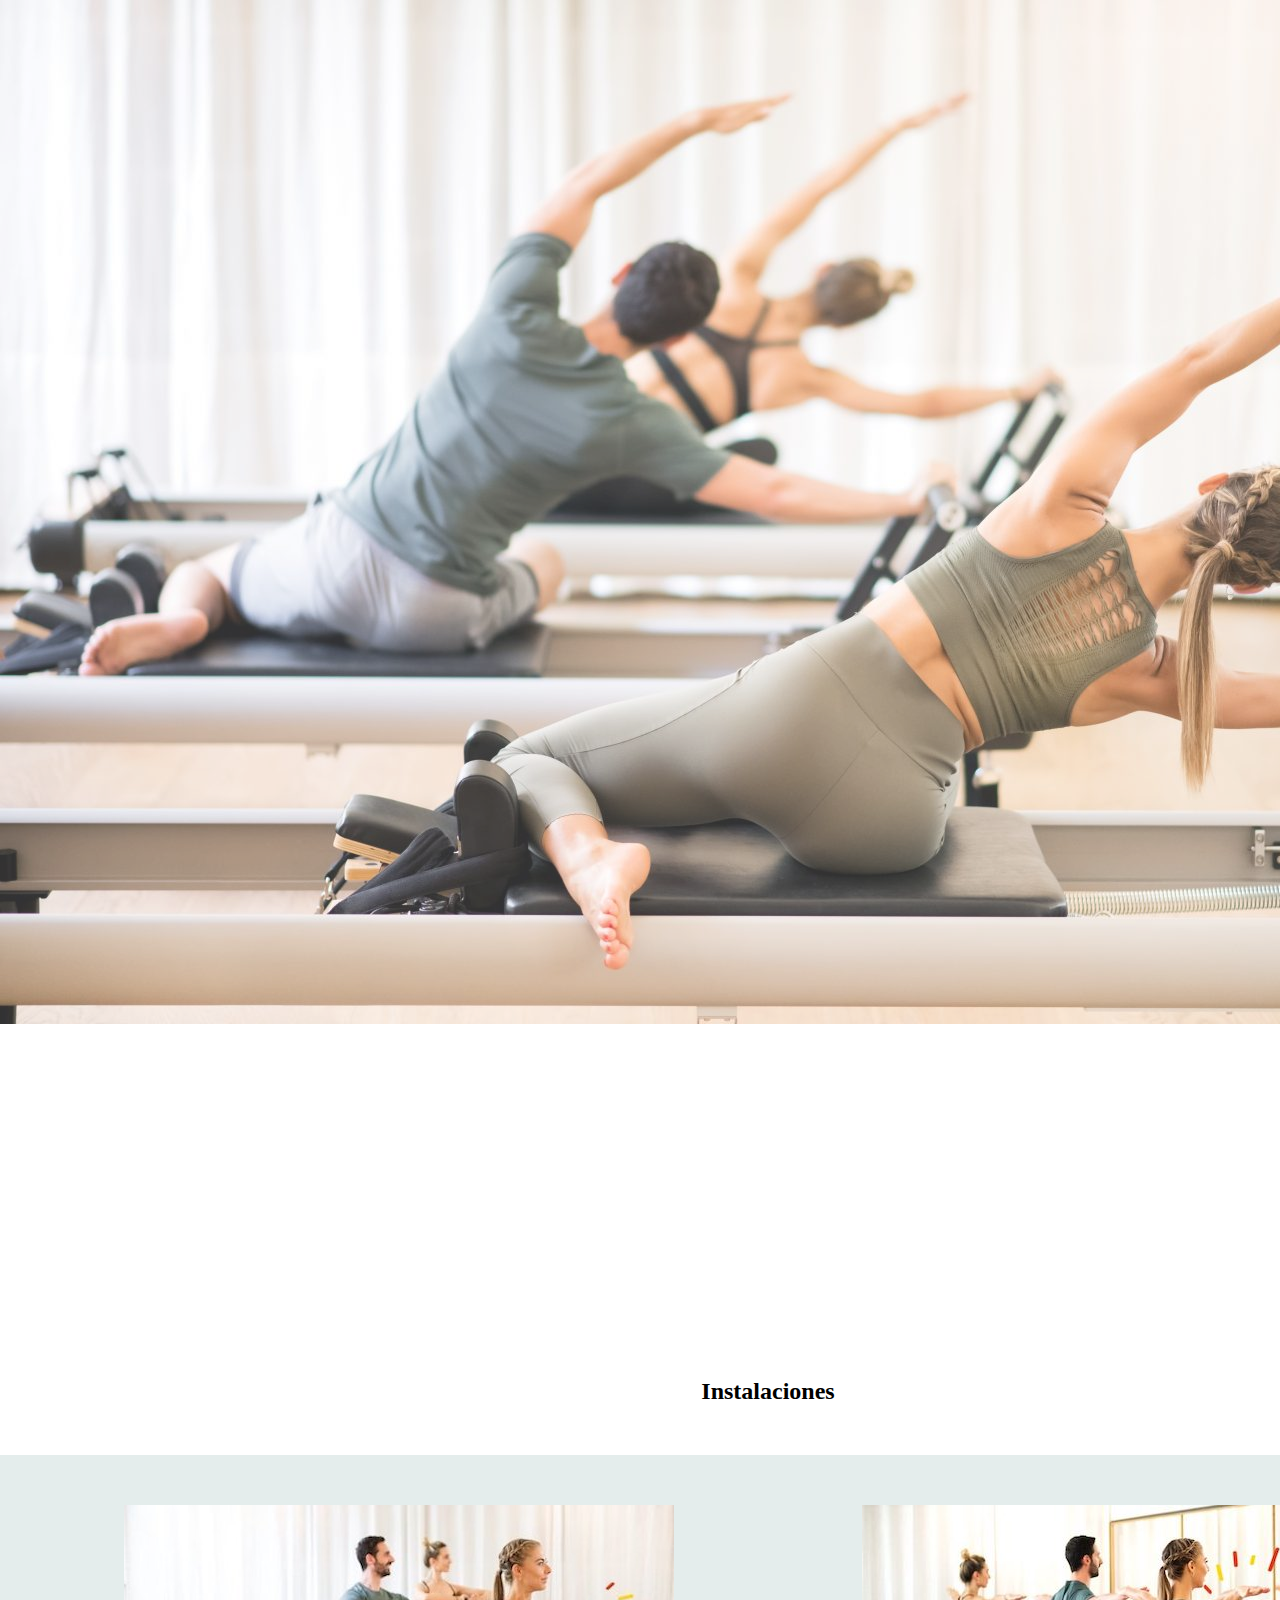
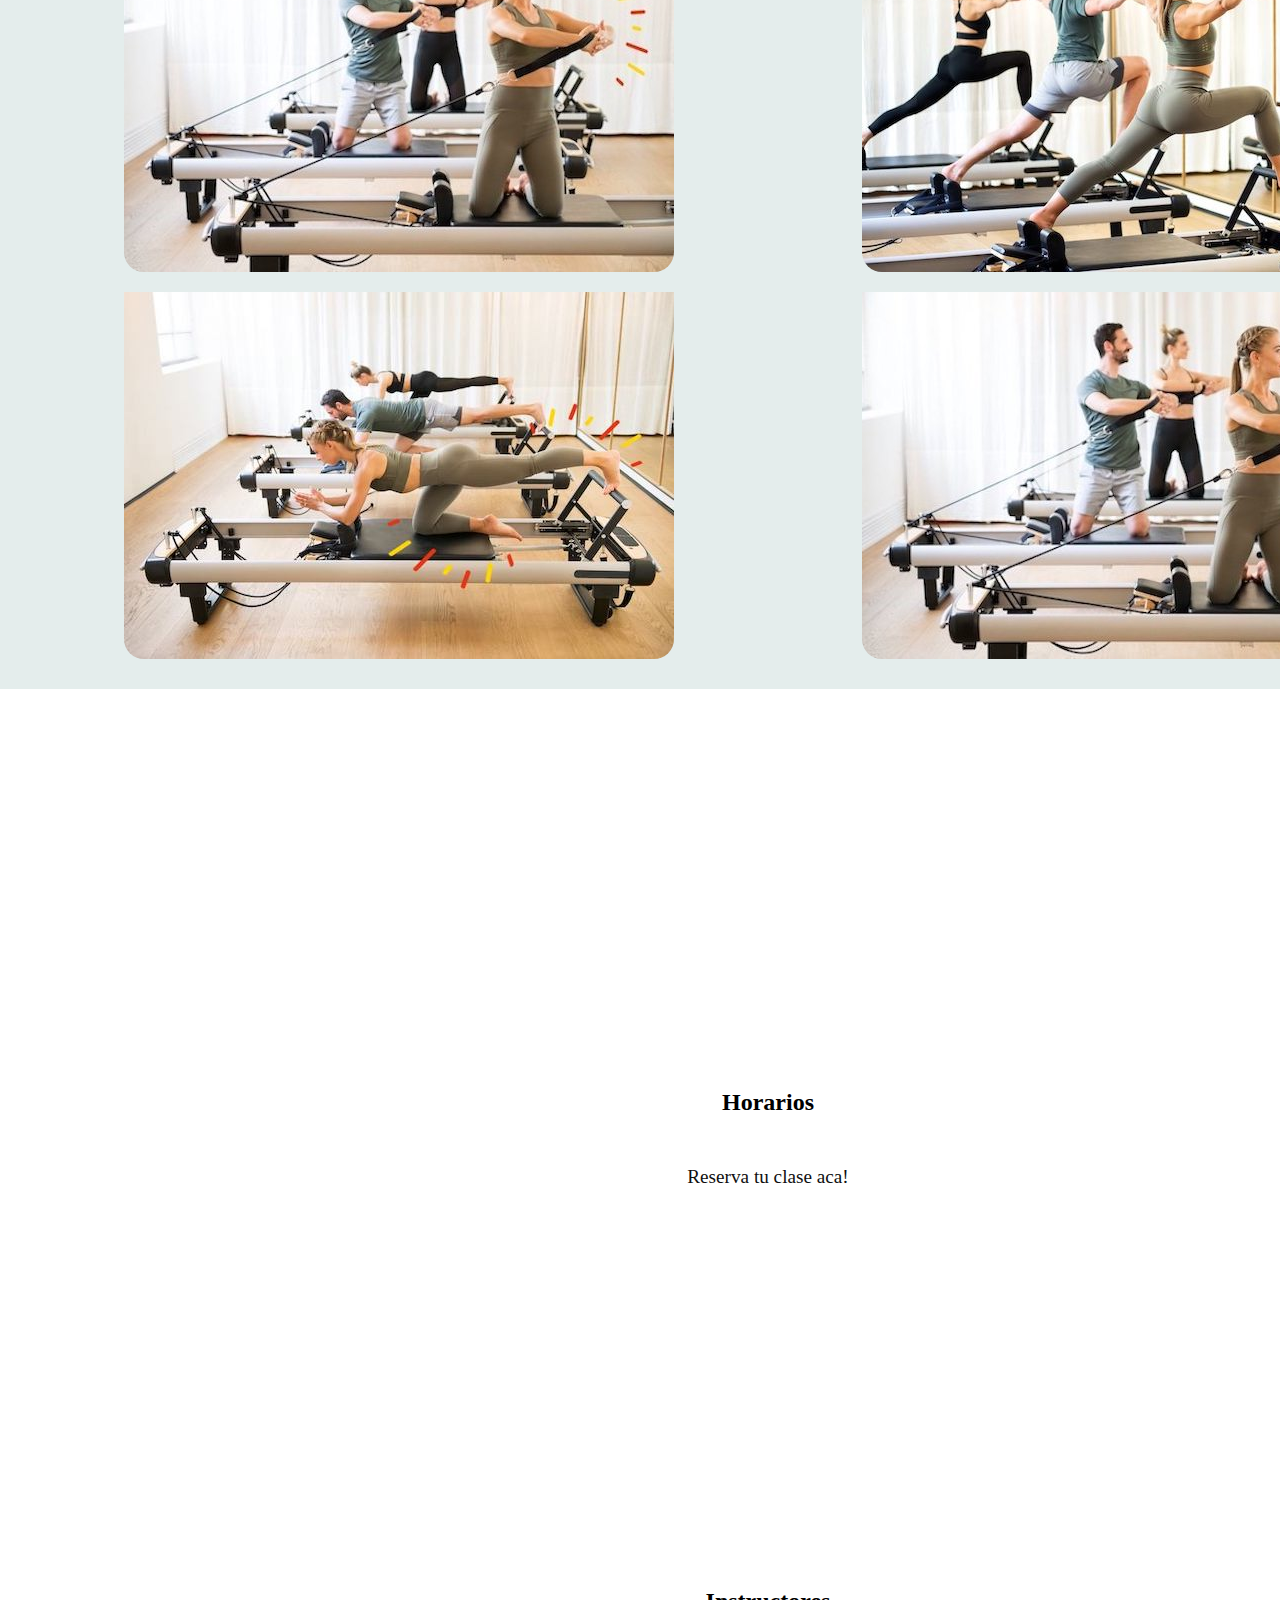
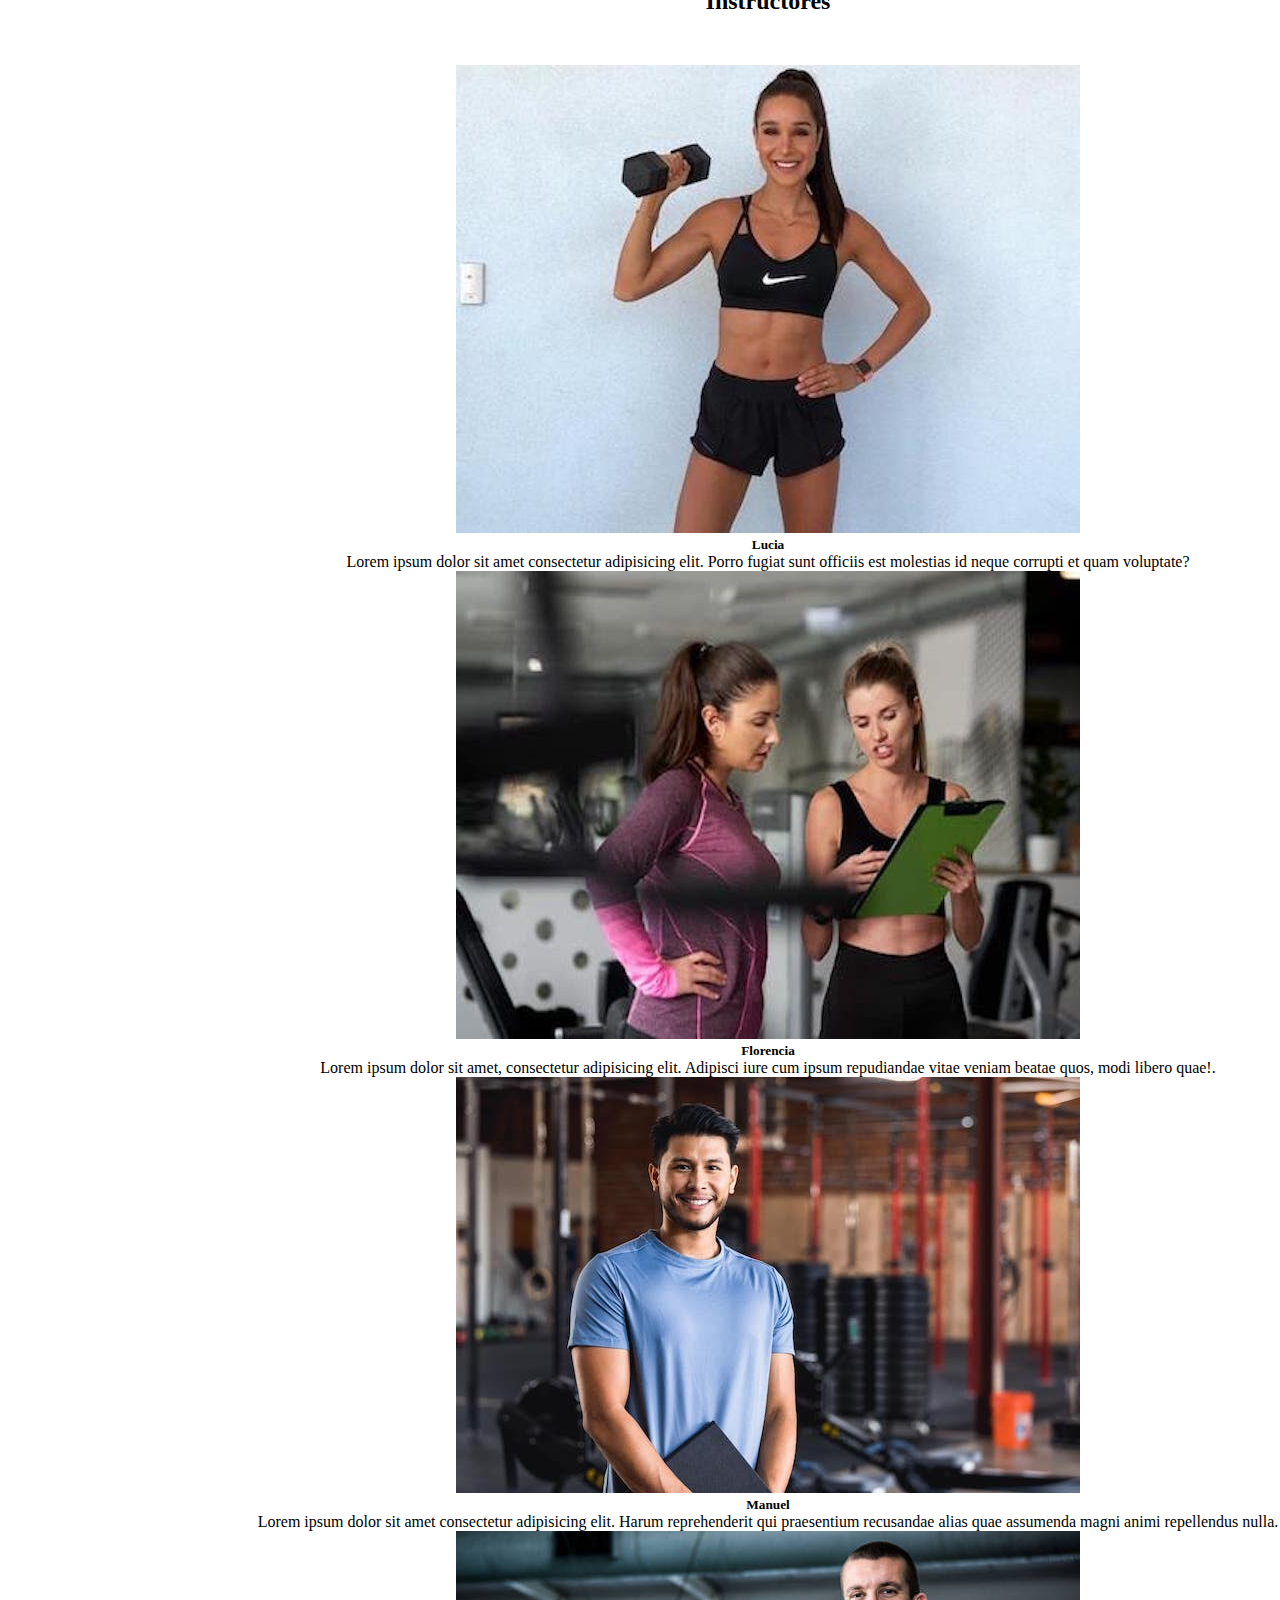
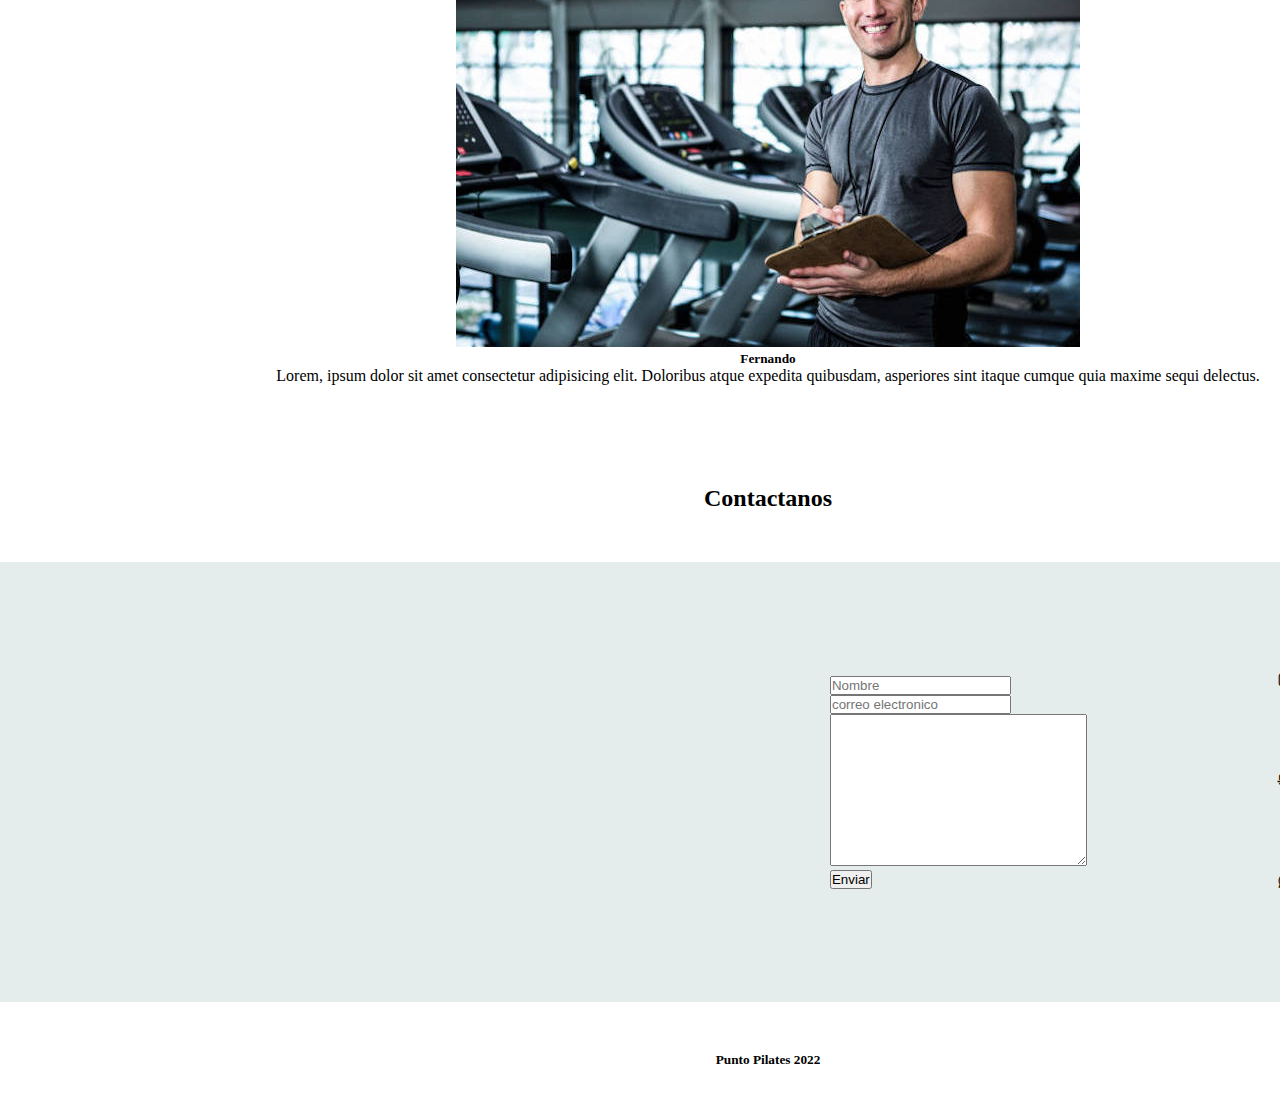
<file: Index.html>
<!DOCTYPE html>
<html lang="es">
    <head>
        <meta charset="UTF-8">
        <meta http-equiv="X-UA-Compatible" content="IE=edge">
        <meta name="viewport" content="width=device-width, initial-scale=1.0">
        <title>Punto Pilates</title>
        <link rel="preconnect" href="https://fonts.googleapis.com">
        <link rel="preconnect" href="https://fonts.gstatic.com" crossorigin>
        <link href="https://fonts.googleapis.com/css2?family=Dosis:wght@300&display=swap" rel="stylesheet">
        <link href='https://unpkg.com/boxicons@2.0.9/css/boxicons.min.css' rel='stylesheet'>
        <link href="https://cdn.jsdelivr.net/npm/bootstrap@5.2.2/dist/css/bootstrap.min.css" rel="stylesheet" integrity="sha384-Zenh87qX5JnK2Jl0vWa8Ck2rdkQ2Bzep5IDxbcnCeuOxjzrPF/et3URy9Bv1WTRi" crossorigin="anonymous">
        <link  href="css/stylesheet.css" rel="stylesheet" type="text/css">
    </head>

  <body>

    <div class="gridContainer" id="gridContainer" >
    
      <nav class="navbar navbar-expand-lg navbar-light bg-light fixed-top navbar-light bg-light   ">
        <div class="container-fluid">
         
            <img class=" navbar-brand header__logo" src="Images/Logo/logo remeras2.png" alt="logo">
          
          
          <button class="navbar-toggler" type="button" data-bs-toggle="collapse" data-bs-target="#navbarNav" aria-controls="navbarNav" aria-expanded="false" aria-label="Toggle navigation">
            <span class="navbar-toggler-icon"></span>
          </button>
          <div class="collapse navbar-collapse" id="navbarNav">
            <ul class="navbar-nav">
              <li class="nav-item">
                <a class="nav-link active" aria-current="page"  href="Index.html"> Inicio</a>
              </li>
              <li class="nav-item">
                <a class="nav-link" href= "./pages/instructores.html"> Instructores</a>
              </li>
              <li class="nav-item">
                <a class="nav-link" href= "./pages/horarios.html">Horarios</a>
              </li>
              <li class="nav-item">
                <a class="nav-link " href= "./pages/instalaciones.html" >Instalaciones</a>
              </li>
              <li class="nav-item">
                <a class="nav-link " href= "./pages/contactanos.html">Contactanos</a> 
              </li>
            </ul>
          </div>
        </div>
      </nav>
            
      <div class="portada" >
      <img class="portada__img" src="../Images/portada.jpeg" alt="imagenPortada" >
      </div>    

      <section class=" sectionInstalaciones" id="instalaciones">
          <h2 class="sectionInstalaciones__h2" >Instalaciones</h2>
          <article class="sectionInstalaciones__article   articleInstalaciones" >
                  <img class="articleInstalaciones__img "         src= "./Images/Instalaciones/1.jpeg" alt="instalaciones-image1" > 
                  <img class="articleInstalaciones__img--disable" src="./Images/Instalaciones/2.jpeg" alt="instalaciones-image2" > 
                  <img class="articleInstalaciones__img--disable" src="./Images/Instalaciones/3.jpeg" alt="instalaciones-image3" > 
                  <img class="articleInstalaciones__img--disable" src="./Images/Instalaciones/1.jpeg" alt="instalaciones-image4" > 
          </article>
      </section>

      <section class="sectionHorarios  "  id="horarios">
        
          <h2 class="sectionHorarios__h2 "  >Horarios</h2>
          <a class="sectionHorarios__a   "  href="https://tomoturnos.com/app/#/login">  Reserva tu clase aca!</a>
        
      </section>
      <section class="sectionInstructores" >
        <h2 class="sectionInstructores__h2" >Instructores</h2>
        <div class="row row-cols-1 row-cols-md-2 g-4">
        
          <div class="col">
            <div class="card flip-vertical-bck">
              <img  src="./Images/intructors/instructor MAnuel.jpeg" class="card-img-top  " alt="img-instructor">
              <div class="card-body">
                <h5 class="card-title">Lucia</h5>
                <p class="card-text">Lorem ipsum dolor sit amet consectetur adipisicing elit. Porro fugiat sunt officiis est molestias id neque corrupti et quam voluptate?</p>
              </div>
            </div>
          </div>
          <div class="col  col__Instructor ">
            <div class="card">
              <img src="./Images/intructors/4.jpeg" class="card-img-top" alt="img-instructor">
              <div class="card-body">
                <h5 class="card-title">Florencia</h5>
                <p class="card-text">Lorem ipsum dolor sit amet, consectetur adipisicing elit. Adipisci iure cum ipsum repudiandae vitae veniam beatae quos, modi libero quae!.</p>
              </div>
            </div>
          </div>
          <div class="col col__Instructor ">
            <div class="card">
              <img src="./Images/intructors/instructor4.jpeg" class="card-img-top" alt="img-instructor">
              <div class="card-body">
                <h5 class="card-title">Manuel</h5>
                <p class="card-text">Lorem ipsum dolor sit amet consectetur adipisicing elit. Harum reprehenderit qui praesentium recusandae alias quae assumenda magni animi repellendus nulla.</p>
              </div>
            </div>
          </div>
          <div class="col col__Instructor">
            <div class="card">
              <img src="./Images/intructors/instructor3.jpeg" class="card-img-top" alt="img-instructor">
              <div class="card-body">
                <h5 class="card-title">Fernando</h5>
                <p class="card-text">Lorem, ipsum dolor sit amet consectetur adipisicing elit. Doloribus atque expedita quibusdam, asperiores sint itaque cumque quia maxime sequi delectus.</p>
              </div>
            </div>
          </div>
        </div>
      </section>
      <section >
          <h2 class="sectionContacto__h2"> Contactanos</h2>
          <article class="sectionContacto--desktop" >
            <div class="sectionContacto__container1"  >
              <iframe class="sectionContacto__iframe--disable" src="https://www.google.com/maps/embed?pb=!1m14!1m8!1m3!1d54891966.0831015!2d-68.818915!3d-32.889185!3m2!1i1024!2i768!4f13.1!3m3!1m2!1s0x0%3A0x8775a2a8da170351!2sPunto%20Pilates!5e0!3m2!1sen!2sau!4v1665169941803!5m2!1sen!2sau" width="400" height="380" style="border:0;" allowfullscreen="" loading="lazy" referrerpolicy="no-referrer-when-downgrade"></iframe>
            </div>
            <div class="sectionContacto__container2" >
              <form class="sectionContacto__form--disable  formContacto" action="post">
                  <input     class="formContacto__input"     type="text" placeholder="Nombre">
                  <input     class="formContacto__input"     type="email"  name="email" id="email" placeholder="correo electronico">
                  <textarea  class="formContacto__textArea" name="text" id="" cols="30" rows="10"></textarea>
                  <input     class="formContacto__button"   type="button" value="Enviar"> 
              </form>
            </div>
              <div class="sectionContacto__container3">
                  <li class="sectionContacto__li" > <a href="https://www.instagram.com/puntopilates_centronutricion/" target="_blank"><i class='bx bxl-instagram'> </i></a></li>
                  <li class="sectionContacto__li" > <a href="mailto: puntopilatescentronutricion@gmail.com" target="_blank"> <i class='bx bx-mail-send'></i></a> </li>
                  <li class="sectionContacto__li" > <a class="contacto__whatsapp" href="https://wa.me/+542617540728?text=¡Estoy+interesado!"><i class='bx bxl-whatsapp'></i></a> </li>
              </div>
          </article>
      </section>


      <footer class="footer">
          <h5 class="footer__h5" >Punto Pilates 2022</h5>
      </footer>   

    </div> 

        <script src="https://cdn.jsdelivr.net/npm/bootstrap@5.2.2/dist/js/bootstrap.bundle.min.js" integrity="sha384-OERcA2EqjJCMA+/3y+gxIOqMEjwtxJY7qPCqsdltbNJuaOe923+mo//f6V8Qbsw3" crossorigin="anonymous"></script>
        <script src="https://cdn.jsdelivr.net/npm/@popperjs/core@2.11.6/dist/umd/popper.min.js" integrity="sha384-oBqDVmMz9ATKxIep9tiCxS/Z9fNfEXiDAYTujMAeBAsjFuCZSmKbSSUnQlmh/jp3" crossorigin="anonymous"></script>
        <script src="https://cdn.jsdelivr.net/npm/bootstrap@5.2.2/dist/js/bootstrap.min.js" integrity="sha384-IDwe1+LCz02ROU9k972gdyvl+AESN10+x7tBKgc9I5HFtuNz0wWnPclzo6p9vxnk" crossorigin="anonymous"></script>
    

  </body>



</html>
</file>
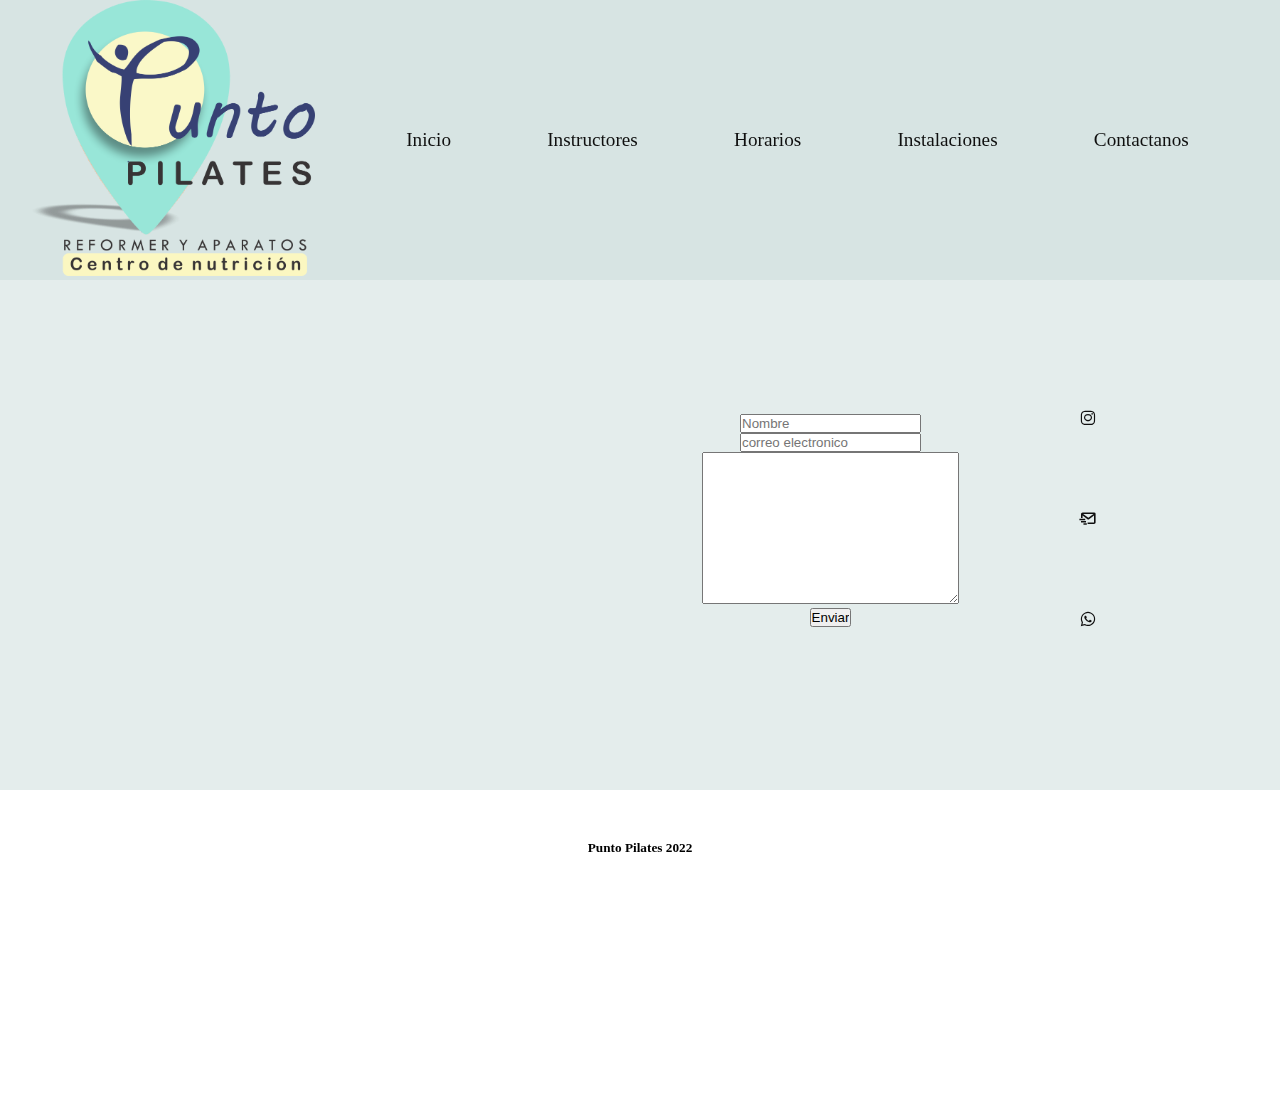
<file: pages/contactanos.html>
<!DOCTYPE html>
<html lang="es">
    <head>
        <meta charset="UTF-8">
        <meta http-equiv="X-UA-Compatible" content="IE=edge">
        <meta name="viewport" content="width=device-width, initial-scale=1.0">
        <title>Punto Pilates</title>
        <link rel="preconnect" href="https://fonts.googleapis.com">
        <link rel="preconnect" href="https://fonts.gstatic.com" crossorigin>
        <link href="https://fonts.googleapis.com/css2?family=Dosis:wght@300&display=swap" rel="stylesheet">
        <link href='https://unpkg.com/boxicons@2.0.9/css/boxicons.min.css' rel='stylesheet'>
        <link  href="../css/stylesheet.css" rel="stylesheet" type="text/css">
    </head>

    <body>

        <div class="gridContainer" id="gridContainer" >
         
            <header class="header " id="header" >
                <div>
                    <img class=" header__logo" src="../Images/Logo/logo remeras2.png" alt= "PuntoPilates-logo">
              
                </div>

                <nav class=" header__nav nav">    
                    <ul class="nav__ul" >
                        <li  class="nav__li"  ><a class="nav__li--a" href="../Index.html"> Inicio</a></li>
                        <li class= "nav__li"  ><a class="nav__li--a" href="../pages/instructores.html"> Instructores</a></li>
                        <li class= "nav__li"  ><a class="nav__li--a" href="../pages/horarios.html">Horarios</a></li>
                        <li class= "nav__li"  ><a class="nav__li--a" href="../pages/instalaciones.html" >Instalaciones</a></li>
                        <li class= "nav__li"  ><a class="nav__li--a" href="../pages/contactanos.html">Contactanos</a></li>
                    </ul>
                </nav>
            </header>


            <section class="sectionContacto">
           

                <div class="sectionContacto__container1 sectionContacto-desktop "  >
                    <iframe class="sectionContacto__iframe" src="https://www.google.com/maps/embed?pb=!1m14!1m8!1m3!1d54891966.0831015!2d-68.818915!3d-32.889185!3m2!1i1024!2i768!4f13.1!3m3!1m2!1s0x0%3A0x8775a2a8da170351!2sPunto%20Pilates!5e0!3m2!1sen!2sau!4v1665169941803!5m2!1sen!2sau" width="400" height="380" style="border:0;" allowfullscreen="" loading="lazy" referrerpolicy="no-referrer-when-downgrade"></iframe>
                </div>
    
                <div class="sectionContacto__container2" >
                    <form class="sectionContacto__form  formContacto" action="post">
                        <input     class="formContacto__input"     type="text" placeholder="Nombre">
                        <input     class="formContacto__input"     type="email"  name="email" id="email" placeholder="correo electronico">
                        <textarea  class="formContacto__textArea" name="text" id="" cols="30" rows="10"></textarea>
                        <input     class="formContacto__button"   type="button" value="Enviar"> 
                    </form>
                </div>

                    <div class="sectionContacto__container3">
                        <li class="sectionContacto__li" > <a href="https://www.instagram.com/puntopilates_centronutricion/" target="_blank"><i class='bx bxl-instagram'> </i></a></li>
                        <li class="sectionContacto__li" > <a href="mailto: puntopilatescentronutricion@gmail.com" target="_blank"> <i class='bx bx-mail-send'></i></a> </li>
                        <li class="sectionContacto__li" > <a class="contacto__whatsapp" href="https://wa.me/+542617540728?text=¡Estoy+interesado!"><i class='bx bxl-whatsapp'></i></a> </li>
                    </div>
                
            </section>
            <footer class="footer">
                <h5 class="footer__h5" >Punto Pilates 2022</h5>
            </footer> 

    </body>    
</html>
</file>
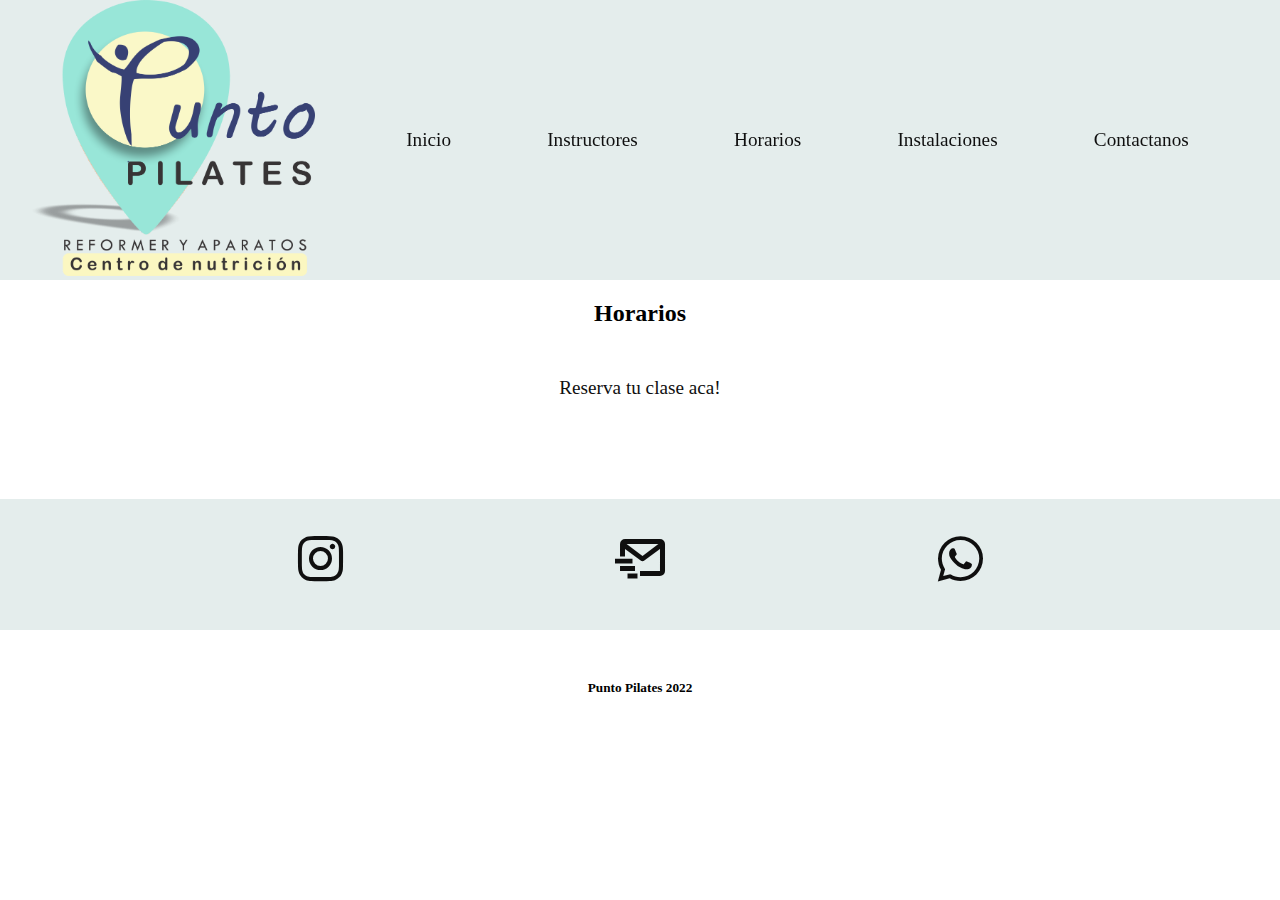
<file: pages/horarios.html>
<!DOCTYPE html>
<html lang="es">
    <head>
        <meta charset="UTF-8">
        <meta http-equiv="X-UA-Compatible" content="IE=edge">
        <meta name="viewport" content="width=device-width, initial-scale=1.0">
        <title>Punto Pilates</title>
        <link rel="preconnect" href="https://fonts.googleapis.com">
        <link rel="preconnect" href="https://fonts.gstatic.com" crossorigin>
        <link href="https://fonts.googleapis.com/css2?family=Dosis:wght@300&display=swap" rel="stylesheet">
        <link href='https://unpkg.com/boxicons@2.0.9/css/boxicons.min.css' rel='stylesheet'>
        <link  href="../css/stylesheet.css" rel="stylesheet" type="text/css">
    </head>
    
    <body>
    
        <div class="gridContainer" id="gridContainer" >
         
            <header class="header " id="header" >
                <div>
                    <img class=" header__logo" src="../Images/Logo/logo remeras2.png" alt= "PuntoPilates-logo">
              
                </div>

                <nav class=" header__nav nav">    
                    <ul class="nav__ul" >
                        <li  class="nav__li"  ><a class="nav__li--a" href="../Index.html"> Inicio</a></li>
                        <li class= "nav__li"  ><a class="nav__li--a" href="./instructores.html"> Instructores</a></li>
                        <li class= "nav__li"  ><a class="nav__li--a" href="./horarios.html">Horarios</a></li>
                        <li class= "nav__li"  ><a class="nav__li--a" href="./instalaciones.html" >Instalaciones</a></li>
                        <li class= "nav__li"  ><a class="nav__li--a" href="./contactanos.html">Contactanos</a></li>
                    </ul>
                </nav>
            </header>


            <section class="sectionHorarios "  id="horarios">
                <h2 class="sectionHorarios__h2" >Horarios</h2>
                <a class="sectionHorarios__a" href="https://tomoturnos.com/app/#/login">  Reserva tu clase aca!</a>
            </section>

   
            
            <div class="sectionContacto__container3  sectionContacto__container3--desktop ">
                <li class="sectionContacto__li" > <a href="https://www.instagram.com/puntopilates_centronutricion/" target="_blank"><i class='bx bxl-instagram'> </i></a></li>
                <li class="sectionContacto__li" > <a href="mailto: puntopilatescentronutricion@gmail.com" target="_blank"> <i class='bx bx-mail-send'></i></a> </li>
                <li class="sectionContacto__li" > <a class="contacto__whatsapp" href="https://wa.me/+542617540728?text=¡Estoy+interesado!"><i class='bx bxl-whatsapp'></i></a> </li>
            </div>
        
            
            <footer class="footer">
                <h5 class="footer__h5" >Punto Pilates 2022</h5>
            </footer>  
        </div>
    </body>




    </html>
</file>
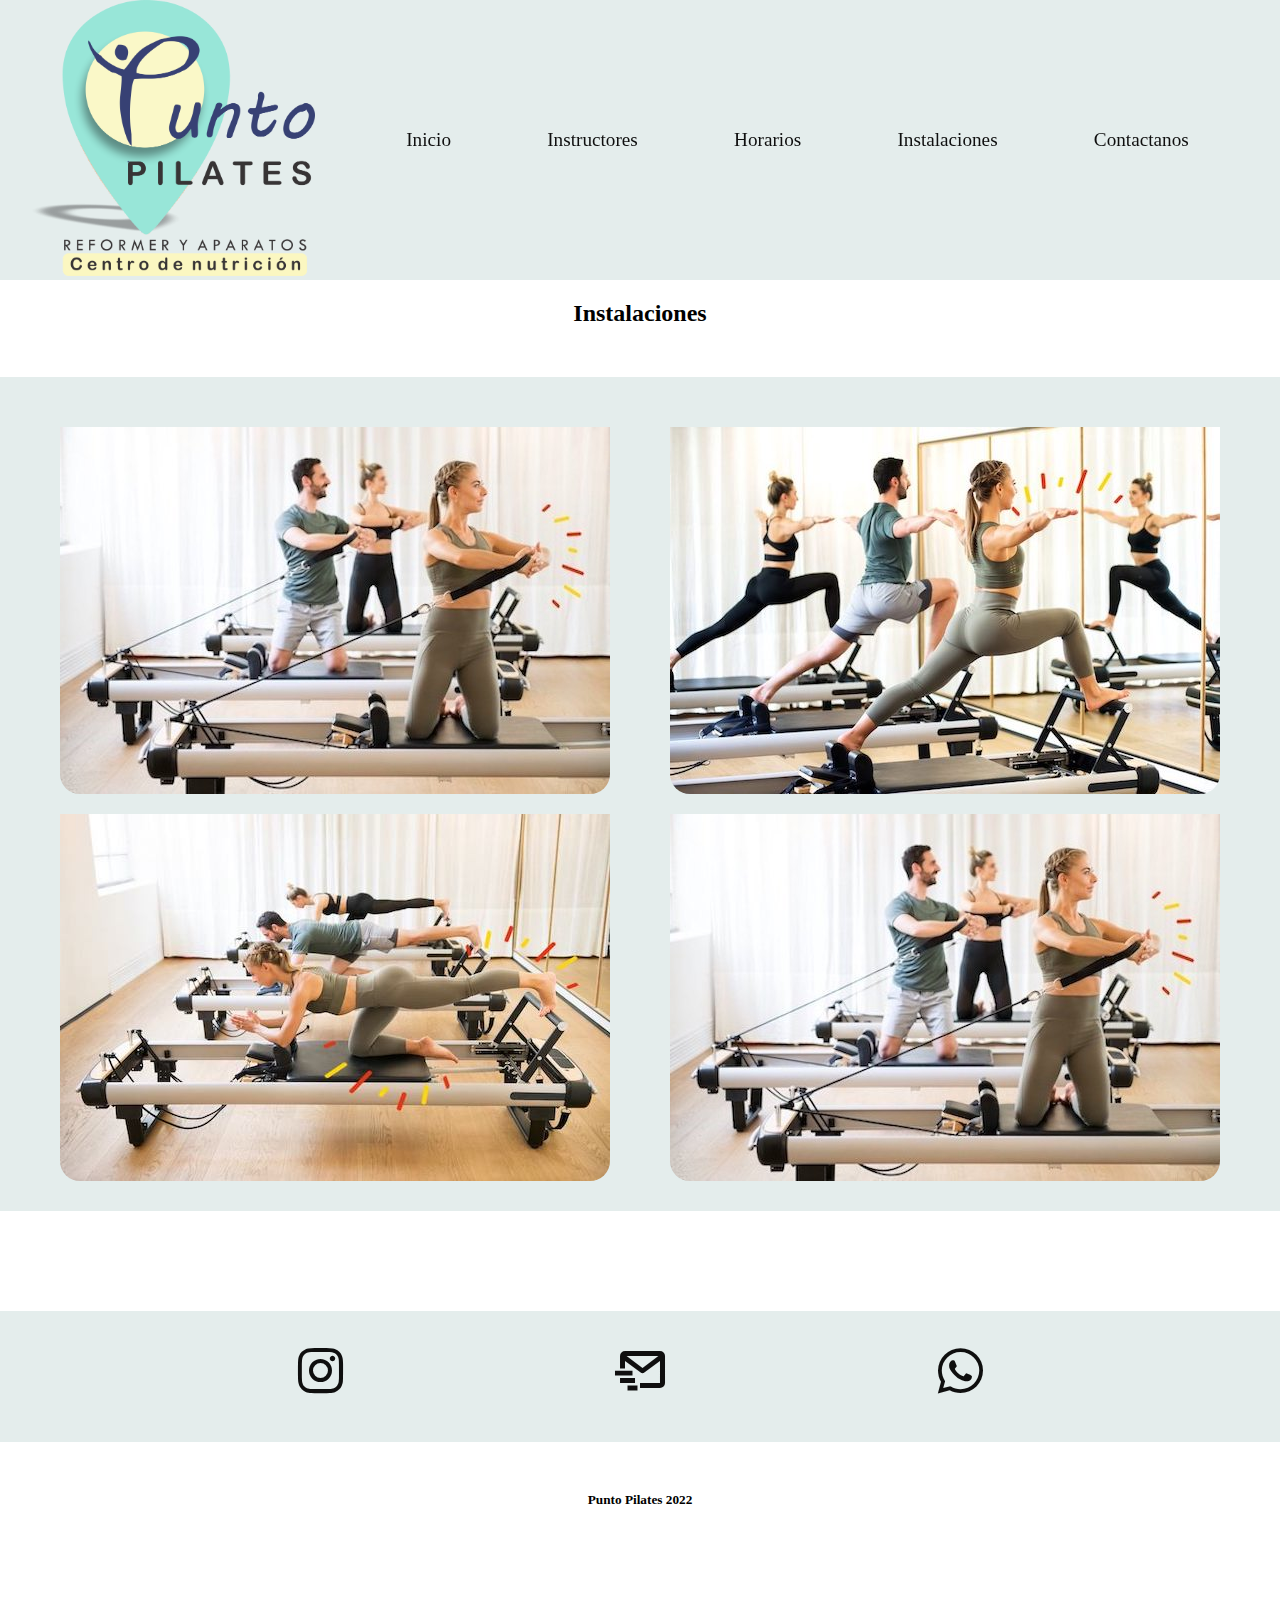
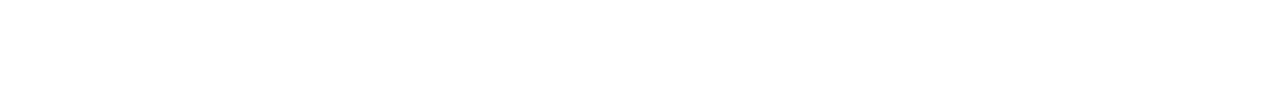
<file: pages/instalaciones.html>
<!DOCTYPE html>
<html lang="es">
    <head>
        <meta charset="UTF-8">
        <meta http-equiv="X-UA-Compatible" content="IE=edge">
        <meta name="viewport" content="width=device-width, initial-scale=1.0">
        <title>Punto Pilates</title>
        <link rel="preconnect" href="https://fonts.googleapis.com">
        <link rel="preconnect" href="https://fonts.gstatic.com" crossorigin>
        <link href="https://fonts.googleapis.com/css2?family=Dosis:wght@300&display=swap" rel="stylesheet">
        <link href='https://unpkg.com/boxicons@2.0.9/css/boxicons.min.css' rel='stylesheet'>
        <link  href="../css/stylesheet.css" rel="stylesheet" type="text/css">
    </head>

    <body>

        <div class="gridContainer" id="gridContainer" >
         
            <header class="header " id="header" >
                <div>
                    <img class=" header__logo" src="../Images/Logo/logo remeras2.png" alt= "PuntoPilates-logo">
              
                </div>

                <nav class=" header__nav nav">    
                    <ul class="nav__ul" >
                        <li  class="nav__li"  ><a class="nav__li--a" href="../Index.html"> Inicio</a></li>
                        <li class= "nav__li"  ><a class="nav__li--a" href="./instructores.html"> Instructores</a></li>
                        <li class= "nav__li"  ><a class="nav__li--a" href="./horarios.html">Horarios</a></li>
                        <li class= "nav__li"  ><a class="nav__li--a" href="./instalaciones.html" >Instalaciones</a></li>
                        <li class= "nav__li"  ><a class="nav__li--a" href="./contactanos.html">Contactanos</a></li>
                    </ul>
                </nav>
            </header>

            <section class=" sectionInstalaciones" id="instalaciones">
                <h2 class="sectionInstalaciones__h2" >Instalaciones</h2>
                <article class="sectionInstalaciones__article   articleInstalaciones ">

                        <img class="articleInstalaciones__img"          src= "../Images/Instalaciones/1.jpeg" alt="instalaciones-image1" > 
                        <img class="articleInstalaciones__img" src="../Images/Instalaciones/2.jpeg" alt="instalaciones-image1" > 
                        <img class="articleInstalaciones__img" src="../Images/Instalaciones/3.jpeg" alt="instalaciones-image1" > 
                        <img class="articleInstalaciones__img" src="../Images/Instalaciones/1.jpeg" alt="instalaciones-image1" > 

                </article>
            </section>

            <div class="sectionContacto__container3 sectionContacto__container3--desktop">
                <li class="sectionContacto__li" > <a href="https://www.instagram.com/puntopilates_centronutricion/" target="_blank"><i class='bx bxl-instagram'> </i></a></li>
                <li class="sectionContacto__li" > <a href="mailto: puntopilatescentronutricion@gmail.com" target="_blank"> <i class='bx bx-mail-send'></i></a> </li>
                <li class="sectionContacto__li" > <a class="contacto__whatsapp" href="https://wa.me/+542617540728?text=¡Estoy+interesado!"><i class='bx bxl-whatsapp'></i></a> </li>
            </div>

            <footer class="footer">
                <h5 class="footer__h5" >Punto Pilates 2022</h5>
            </footer>   

</html>
</file>
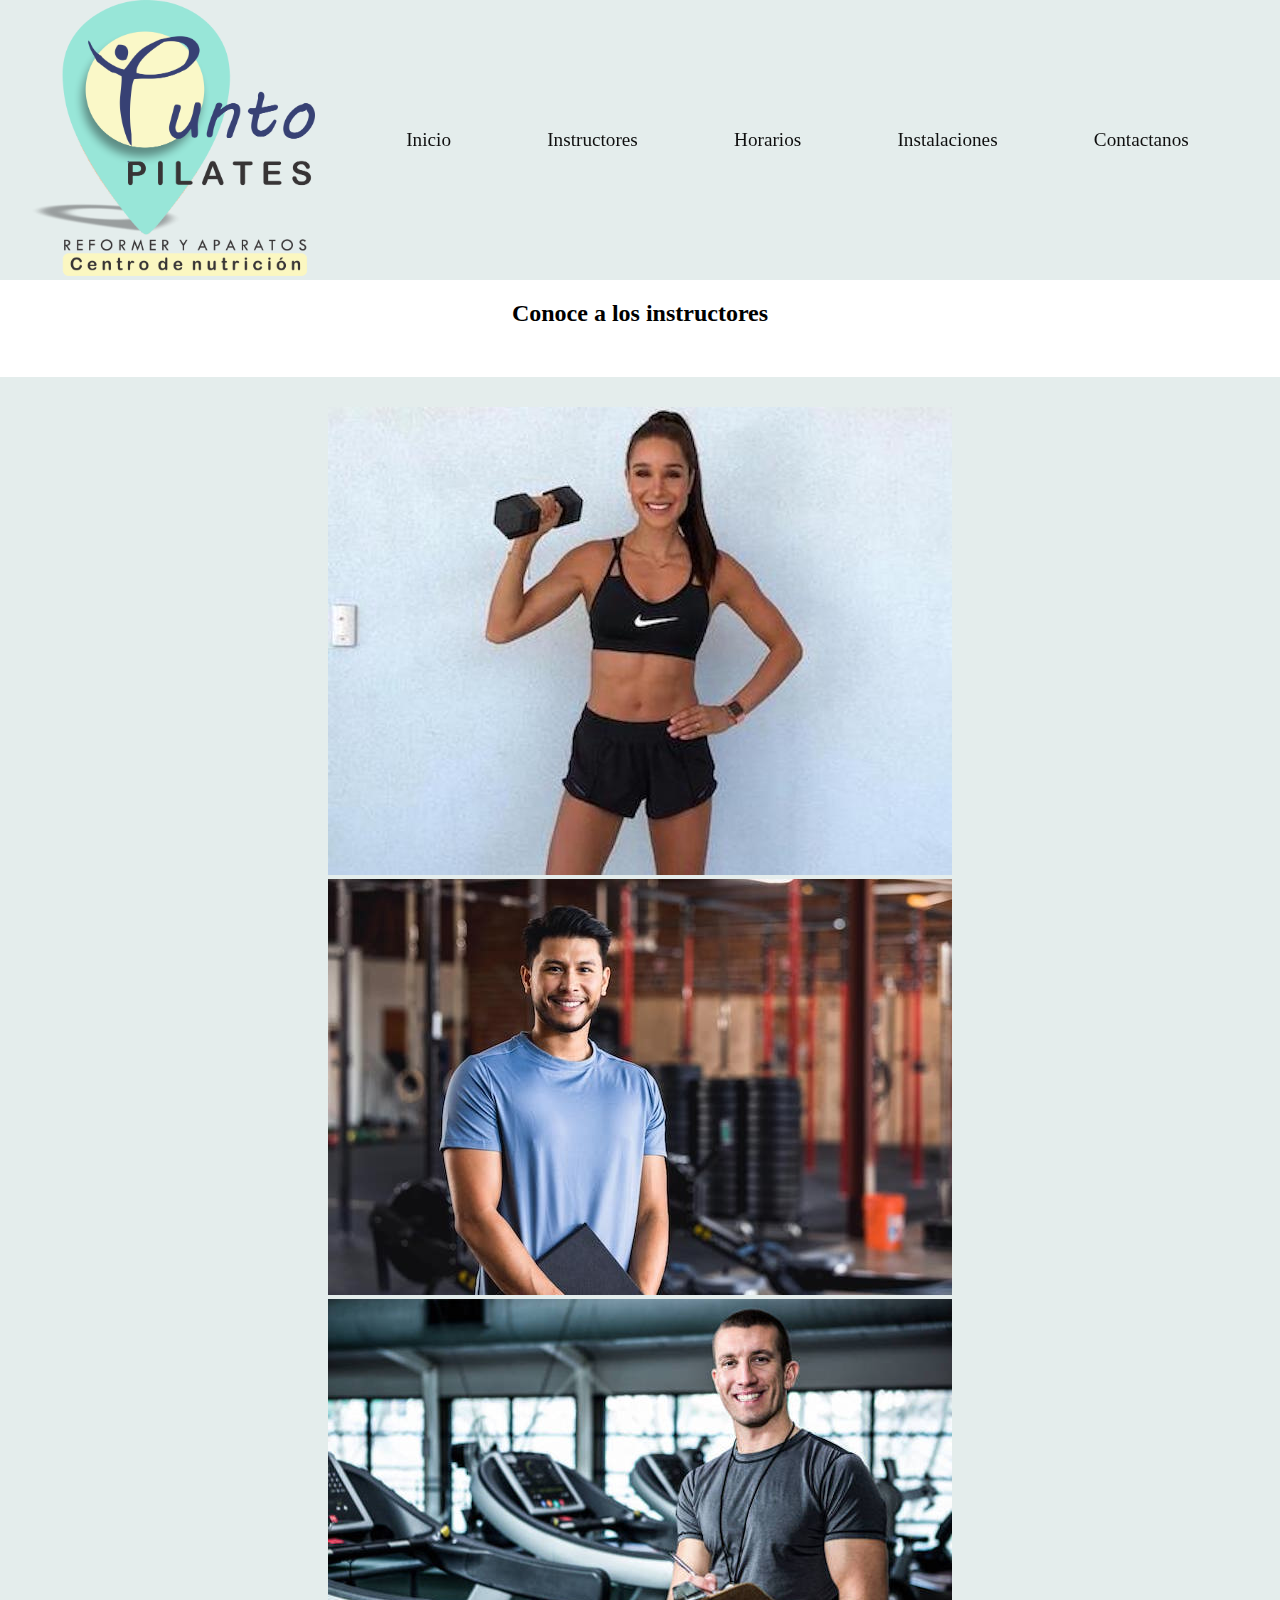
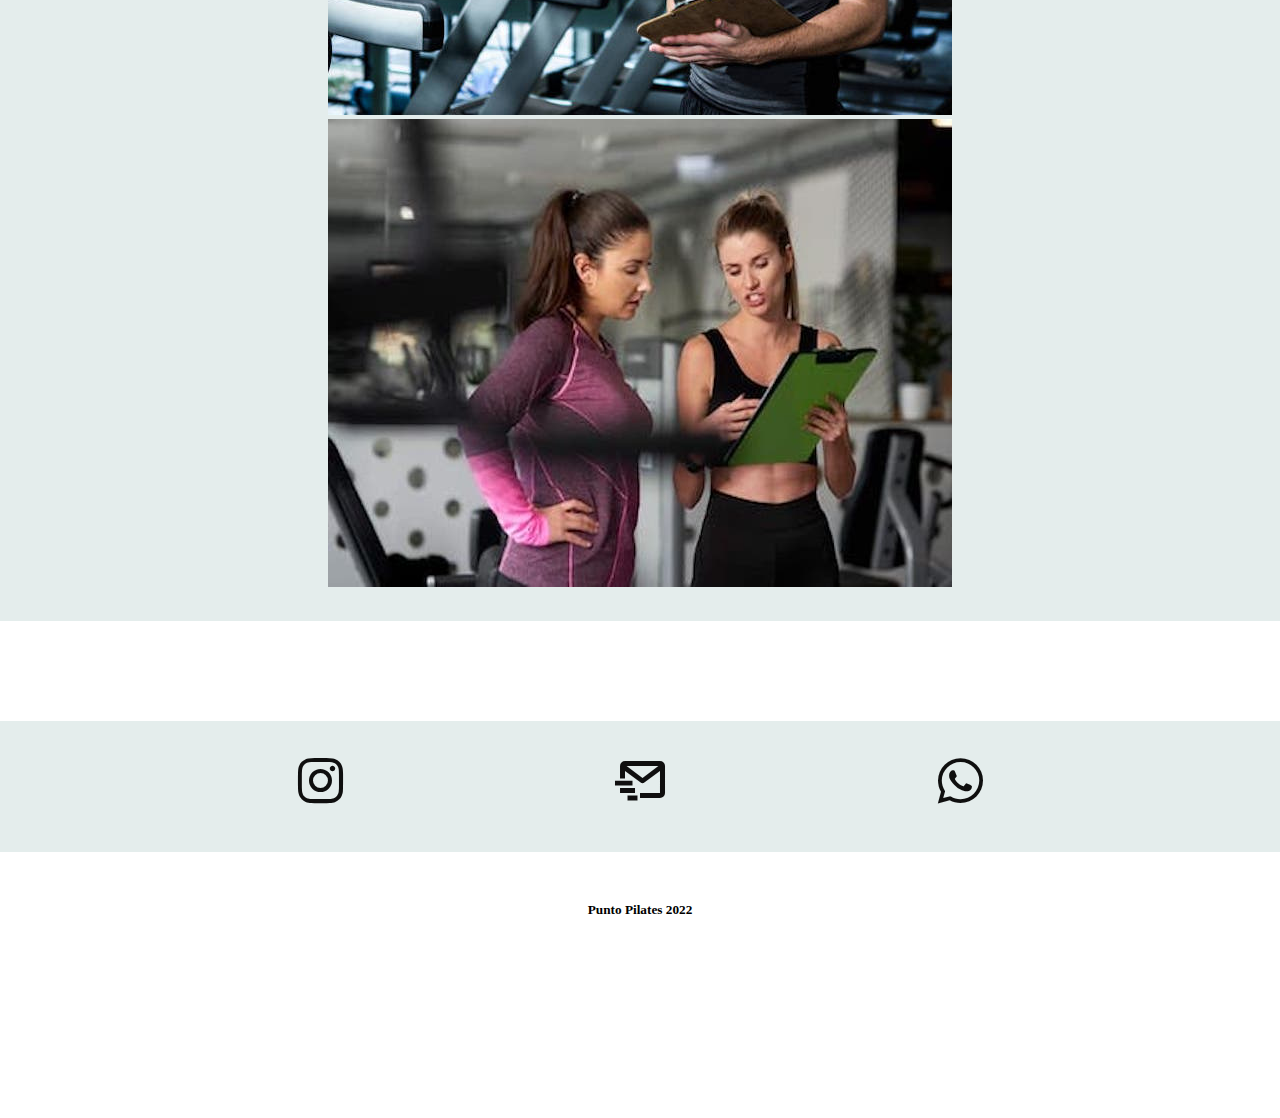
<file: pages/instructores.html>
<!DOCTYPE html>
    <html lang="es">
    <head>
        <meta charset="UTF-8">
        <meta http-equiv="X-UA-Compatible" content="IE=edge">
        <meta name="viewport" content="width=device-width, initial-scale=1.0">
        <title>Punto Pilates</title>
        <link rel="preconnect" href="https://fonts.googleapis.com">
        <link rel="preconnect" href="https://fonts.gstatic.com" crossorigin>
        <link href="https://fonts.googleapis.com/css2?family=Dosis:wght@300&display=swap" rel="stylesheet">
        <link href='https://unpkg.com/boxicons@2.0.9/css/boxicons.min.css' rel='stylesheet'>
        <link  href="../css/stylesheet.css" rel="stylesheet" type="text/css">
    </head>

    <body>

        <div class="gridContainer" id="gridContainer" >
         
            <header class="header " id="header" >
                <div>
                    <img class=" header__logo" src="../Images/Logo/logo remeras2.png" alt= "PuntoPilates-logo">
              
                </div>

                <nav class=" header__nav nav">    
                    <ul class="nav__ul" >
                        <li  class="nav__li"  ><a class="nav__li--a" href="../Index.html"> Inicio</a></li>
                        <li class= "nav__li"  ><a class="nav__li--a" href="./instructores.html"> Instructores</a></li>
                        <li class= "nav__li"  ><a class="nav__li--a" href="./horarios.html">Horarios</a></li>
                        <li class= "nav__li"  ><a class="nav__li--a" href="./instalaciones.html" >Instalaciones</a></li>
                        <li class= "nav__li"  ><a class="nav__li--a" href="./contactanos.html">Contactanos</a></li>
                    </ul>
                </nav>
            </header>

            <section class="sectionInstructores" id="instructores">
                <h2 class="sectionInstructores__h2" >Conoce a los instructores</h2>
                <article class="sectionInstructores__article articleInstructores">
                    <a class="articleInstructores__a"          > <img  class="articleInstructores__img"  src="../Images/intructors/instructor MAnuel.jpeg" alt="intructor-image" > </a> 
                    <a class="articleInstructores__a" > <img  class="articleInstructores__img"  src="../Images/intructors/instructor4.jpeg" alt="intructor-image" > </a> 
                    <a class="articleInstructores__a" > <img  class="articleInstructores__img"  src="../Images/intructors/instructor3.jpeg" alt="intructor-image" > </a> 
                    <a class="articleInstructores__a" > <img  class="articleInstructores__img"  src="../Images/intructors/4.jpeg" alt="intructor-image" > </a> 
                 
                    </article>
            </section>

            <div class="sectionContacto__container3 sectionContacto__container3--desktop">
                <li class="sectionContacto__li" > <a href="https://www.instagram.com/puntopilates_centronutricion/" target="_blank"><i class='bx bxl-instagram'> </i></a></li>
                <li class="sectionContacto__li" > <a href="mailto: puntopilatescentronutricion@gmail.com" target="_blank"> <i class='bx bx-mail-send'></i></a> </li>
                <li class="sectionContacto__li" > <a class="contacto__whatsapp" href="https://wa.me/+542617540728?text=¡Estoy+interesado!"><i class='bx bxl-whatsapp'></i></a> </li>
            </div>

            <footer class="footer">
                <h5 class="footer__h5" >Punto Pilates 2022</h5>
            </footer>   

</div>
    </body>
</html>
</file>
<file: css/stylesheet.css>
/* css general */
*{margin: 0;padding: 0; list-style: none; text-decoration: none; box-sizing: border-box;}

.gridContainer { 

display: grid;
grid-template-columns: 1fr;
grid-template-rows: repeat(7,auto);
grid-template-areas: "header"
                     "sectionInstalaciones"
                     "sectionHorarios"
                     "sectionInstructores"
                     "sectionContacto"
                     "footer"   ;
row-gap: 50px;

}
.header__logo { 

    max-width: 35vh;
    
}

.nav__li { 

    padding: 5px;
}
a:link
    {
        color: rgb(15, 15, 15);
        font-size: larger;
    }

a:visited
    {
        color: rgb(28, 98, 27)
    }

a:hover
    {
        background-color: rgb(86, 207, 140);
        padding: 20px;
        border-radius: 10px;
        width: fit-content;
        transition: 1s;}
/* .articleInstalaciones__img,  .sectionContacto__iframe  { width: 80%;}  */

/* vista mobile */
@media  (max-width: 767px){

.portada, .articleInstalaciones__img--disable , .articleInstructores__img--disable, .sectionContacto__iframe--disable, .sectionContacto__form--disable, .col__Instructor { 

    display: none;
}

.header, .sectionContacto__h2{ display: none;}

.articleInstalaciones__img, .articleInstructores__img { width: 80%;}



.articleInstalaciones ,.sectionInstalaciones, .sectionHorarios, .sectionInstructores, .articleInstructores__a, .sectionContacto, .footer  {

    display: flex;
    flex-direction: column;
    align-items: center; 
    


}

.sectionHorarios, .sectionContacto {
     
    background-color:#cadcda81;
    padding: 10px;

}

.sectionContacto { 

    display: flex;
    flex-direction: column;
    justify-content: space-around;
}

.sectionContacto__form , .sectionContacto__container1 { 

    display: flex;
    flex-direction: column;
    padding: 10px;
    align-items: center;
}
.sectionContacto__container3  { 
    display: flex;
    flex-direction: row;
    justify-content: space-around;
    background-color: #cadcda81;
    padding: 10px;

    
}

}

    /* vista desktop */
@media (min-width: 768px){


.navbar{ display: none;}    

    .header { 

    display: flex;
    justify-content: space-between;
    align-items: center;
    background-color: #cadcda81;
    position: fixed;
    width: 100%;
    z-index: 10;
    
    }

    .header__nav { 
        width: 80%;
    }

    .nav__ul { 

        display: flex;
        justify-content: space-evenly;
        align-content: center;
        width: 100%;
    }
    
.portada__img { opacity: 0.8;}



.sectionInstalaciones , .sectionHorarios, .sectionInstructores , .sectionContacto, h2 { 
    text-align: center; padding-bottom: 50px;
}
.sectionInstalaciones , .sectionHorarios, .sectionInstructores , .sectionContacto{ padding-top: 300px; }

    
   .articleInstalaciones ,.articleInstructores  {
    
        display: flex;
        flex-wrap: wrap;
        align-items: center; 
        justify-content: space-around;
        background-color:#cadcda81;
        padding: 30px;
    
    
    }

    .articleInstalaciones__img , .articleInstalaciones__img--disable  {  border-radius: 20px; padding-top: 20px; }
    
    .sectionContacto--desktop, .sectionContacto__container3--desktop { 

    background-color: #cadcda81;
    display: flex;
    flex-direction: row;
    justify-content: space-evenly;
    align-content: center;

}

.sectionContacto__container2 {  

    display: flex;
    flex-direction: column;
    align-items: center;
    justify-content: space-evenly;
    width: 10%;
    padding: 30px;
}
    
   
.sectionContacto__container1,   .sectionContacto__container3  { 

        display: flex;
        flex-direction: column;
        align-items: center;
        justify-content: space-evenly;
        padding: 30px;
}

.sectionContacto__container3--desktop  { 

    display: flex;
    flex-direction: row;
    height: auto    ;
    align-items: center;
    justify-content: space-evenly;
    font-size: 50px;
   
}

 .sectionContacto  { 


  background-color: #cadcda81;
    display: flex;
    flex-direction: row;
    justify-content: space-evenly;
    align-content: center;

} 

.footer { text-align: center;}    




}
</file>
